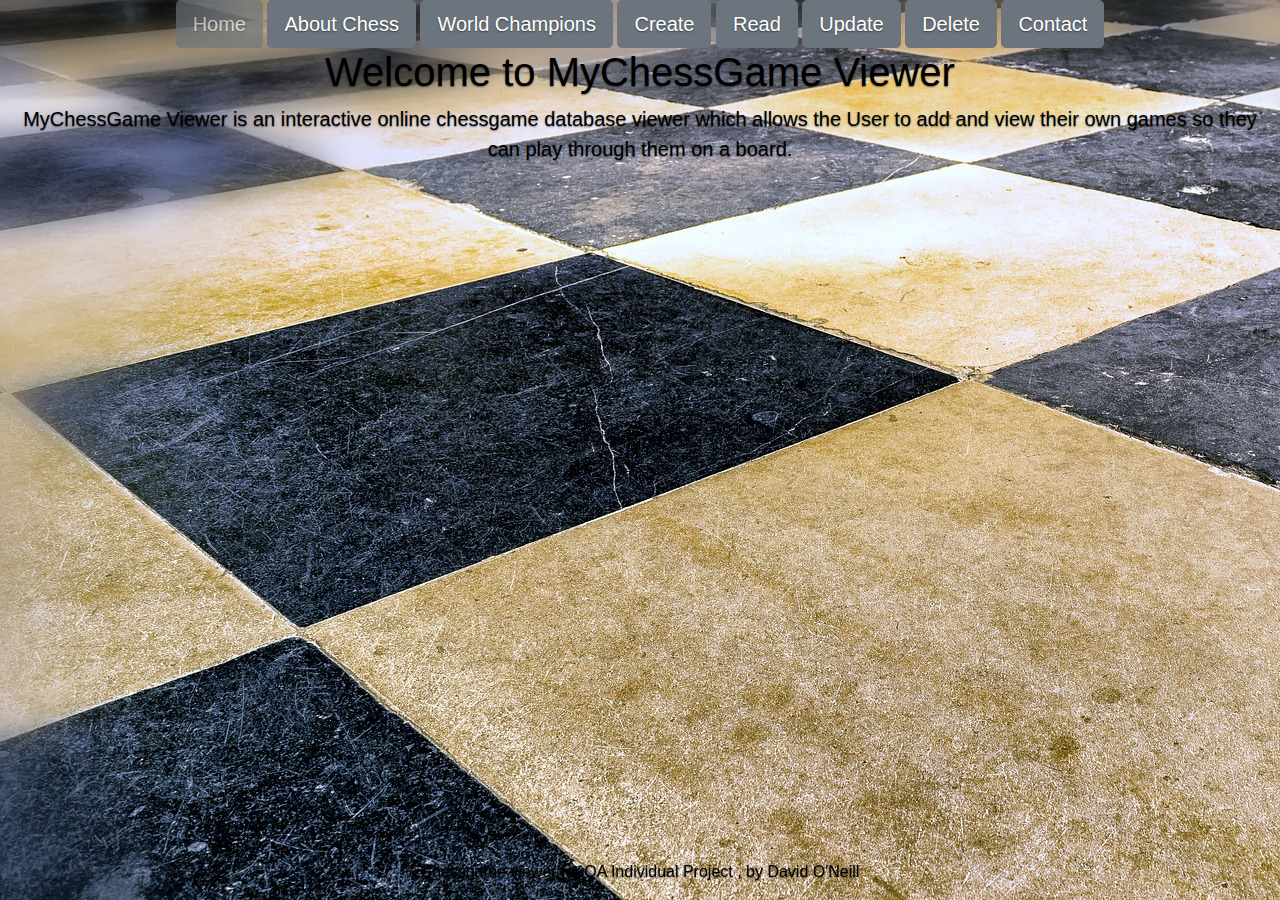
<file: src/main/webapp/index.html>
<!doctype html>
<html lang="en">

<head>
  <meta charset="utf-8">
  <meta name="viewport" content="width=device-width, initial-scale=1, shrink-to-fit=no">
  <meta name="description" content="">
  <meta name="author" content="David O'Neill and Bootstrap contributors">
  <meta name="generator" content="Jekyll v3.8.5">
  <title>Home</title>

  <link rel="canonical" href="https://getbootstrap.com/docs/4.3/examples/cover/">
  <link rel="stylesheet" href="https://stackpath.bootstrapcdn.com/bootstrap/4.3.1/css/bootstrap.min.css"
    integrity="sha384-ggOyR0iXCbMQv3Xipma34MD+dH/1fQ784/j6cY/iJTQUOhcWr7x9JvoRxT2MZw1T" crossorigin="anonymous">

  <style>
    .bd-placeholder-img {
      font-size: 1.125rem;
      text-anchor: middle;
      -webkit-user-select: none;
      -moz-user-select: none;
      -ms-user-select: none;
      user-select: none;
    }

    @media (min-width: 768px) {
      .bd-placeholder-img-lg {
        font-size: 3.5rem;
      }
    }
  </style>

  <link href="cover.css" rel="stylesheet">
</head>

<body>
  <div class="container-fluid" align="center">

    <a href="index.html" class="btn btn-secondary btn-lg disabled" role="button" aria-pressed="true">Home</a>
    <a href="about.html" class="btn btn-secondary btn-lg" role="button" aria-pressed="true">About Chess</a>
    <a href="champions.html" class="btn btn-secondary btn-lg" role="button" aria-pressed="true">World Champions</a>
    <a href="create.html" class="btn btn-secondary btn-lg" role="button" aria-pressed="true">Create</a>
    <a href="read.html" class="btn btn-secondary btn-lg" role="button" aria-pressed="true">Read</a>
    <a href="update.html" class="btn btn-secondary btn-lg" role="button" aria-pressed="true">Update</a>
    <a href="delete.html" class="btn btn-secondary btn-lg" role="button" aria-pressed="true">Delete</a>
    <a href="contact.html" class="btn btn-lg btn-secondary">Contact</a>

    <main role="main" class="inner cover">
      <h1 class="cover-heading">Welcome to MyChessGame Viewer</h1>
      <p class="lead">MyChessGame Viewer is an interactive online chessgame database viewer which allows the User to
        add and view their own games so they can play through them on a board.</p>
    </main>

    <div class="container-fluid" align="center">
      <!-- <img class="img-responsive" src="chess.jpg" alt="cool chess" height="600px" width="1000px"> -->
    </div>

    <footer>
        <div class="fixed-bottom">
      <p>Chessgame viewer for QA Individual Project , by David O'Neill</p>
      </div>
    </footer>

    <script src="https://code.jquery.com/jquery-3.3.1.slim.min.js"
      integrity="sha384-q8i/X+965DzO0rT7abK41JStQIAqVgRVzpbzo5smXKp4YfRvH+8abtTE1Pi6jizo"
      crossorigin="anonymous"></script>
    <script src="https://cdnjs.cloudflare.com/ajax/libs/popper.js/1.14.7/umd/popper.min.js"
      integrity="sha384-UO2eT0CpHqdSJQ6hJty5KVphtPhzWj9WO1clHTMGa3JDZwrnQq4sF86dIHNDz0W1"
      crossorigin="anonymous"></script>
    <script src="https://stackpath.bootstrapcdn.com/bootstrap/4.3.1/js/bootstrap.min.js"
      integrity="sha384-JjSmVgyd0p3pXB1rRibZUAYoIIy6OrQ6VrjIEaFf/nJGzIxFDsf4x0xIM+B07jRM"
      crossorigin="anonymous"></script>

</body>

</html>
</file>
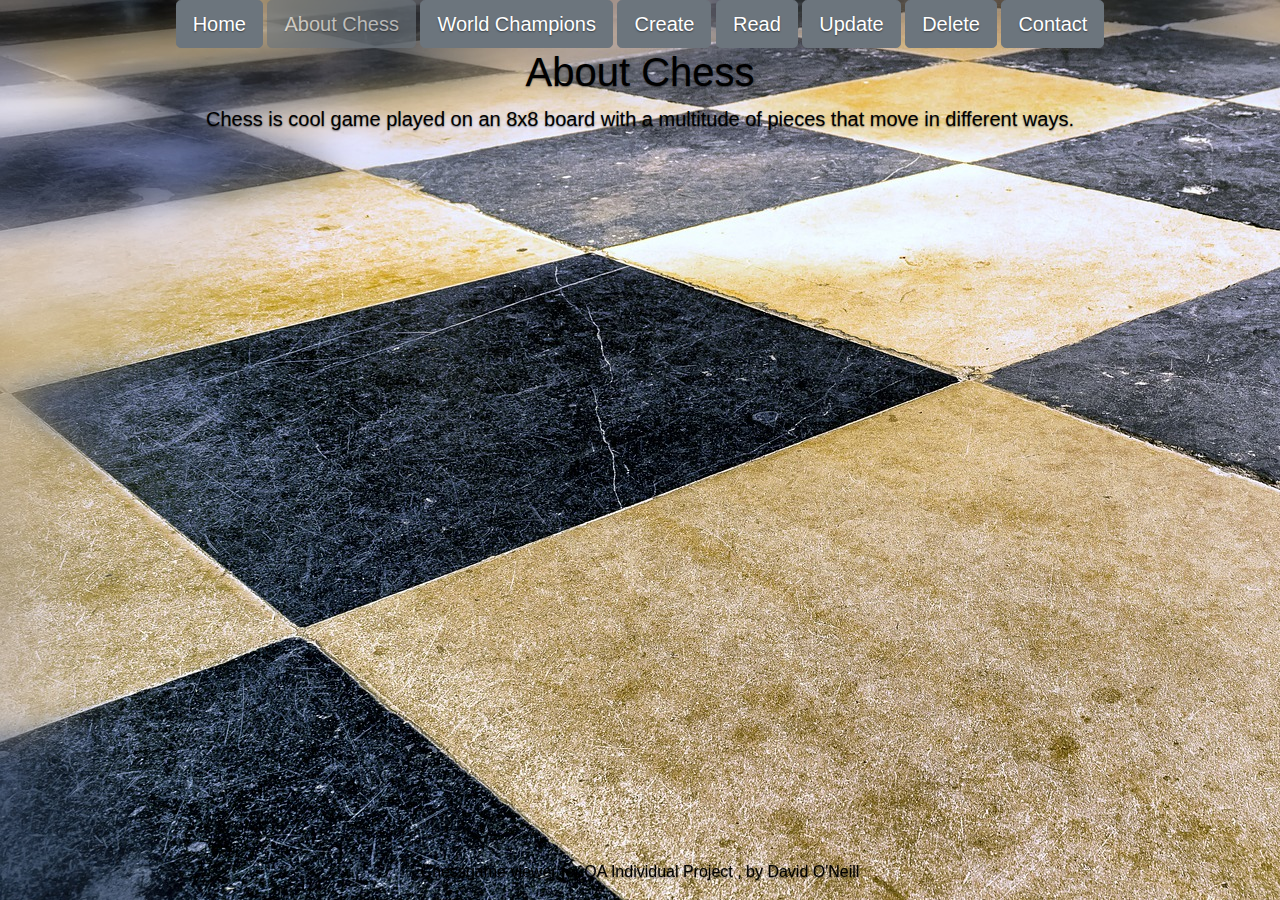
<file: src/main/webapp/about.html>
<!doctype html>
<html lang="en">

<head>
  <meta charset="utf-8">
  <meta name="viewport" content="width=device-width, initial-scale=1, shrink-to-fit=no">
  <meta name="description" content="">
  <meta name="author" content="David O'Neill and Bootstrap contributors">
  <meta name="generator" content="Jekyll v3.8.5">
  <title>About</title>

  <link rel="canonical" href="https://getbootstrap.com/docs/4.3/examples/cover/">
  <link rel="stylesheet" href="https://stackpath.bootstrapcdn.com/bootstrap/4.3.1/css/bootstrap.min.css"
    integrity="sha384-ggOyR0iXCbMQv3Xipma34MD+dH/1fQ784/j6cY/iJTQUOhcWr7x9JvoRxT2MZw1T" crossorigin="anonymous">

  <style>
    .bd-placeholder-img {
      font-size: 1.125rem;
      text-anchor: middle;
      -webkit-user-select: none;
      -moz-user-select: none;
      -ms-user-select: none;
      user-select: none;
    }

    @media (min-width: 768px) {
      .bd-placeholder-img-lg {
        font-size: 3.5rem;
      }
    }
  </style>
  <link href="cover.css" rel="stylesheet">
</head>

<body>
  <div class="container-fluid" align="center">

    <a href="index.html" class="btn btn-secondary btn-lg" role="button" aria-pressed="true">Home</a>
    <a href="about.html" class="btn btn-secondary btn-lg disabled" role="button" aria-pressed="true">About Chess</a>
    <a href="champions.html" class="btn btn-secondary btn-lg" role="button" aria-pressed="true">World Champions</a>
    <a href="create.html" class="btn btn-secondary btn-lg" role="button" aria-pressed="true">Create</a>
    <a href="read.html" class="btn btn-secondary btn-lg" role="button" aria-pressed="true">Read</a>
    <a href="update.html" class="btn btn-secondary btn-lg" role="button" aria-pressed="true">Update</a>
    <a href="delete.html" class="btn btn-secondary btn-lg" role="button" aria-pressed="true">Delete</a>
    <a href="contact.html" class="btn btn-lg btn-secondary">Contact</a>

    <main role="main" class="inner cover">
      <h1>About Chess </h1>
      <p class="lead">
        Chess is cool game played on an 8x8 board with a multitude of pieces that move in different ways.
      </p>
    </main>

    <footer class="mastfoot mt-auto">
      <div class="inner">
          <div class="fixed-bottom">
        <p>Chessgame viewer for QA Individual Project , by David O'Neill</p>
      </div>
    </div>
    </footer>
  </div>
  </div>

  <script src="https://code.jquery.com/jquery-3.3.1.slim.min.js"
    integrity="sha384-q8i/X+965DzO0rT7abK41JStQIAqVgRVzpbzo5smXKp4YfRvH+8abtTE1Pi6jizo"
    crossorigin="anonymous"></script>
  <script src="https://cdnjs.cloudflare.com/ajax/libs/popper.js/1.14.7/umd/popper.min.js"
    integrity="sha384-UO2eT0CpHqdSJQ6hJty5KVphtPhzWj9WO1clHTMGa3JDZwrnQq4sF86dIHNDz0W1"
    crossorigin="anonymous"></script>
  <script src="https://stackpath.bootstrapcdn.com/bootstrap/4.3.1/js/bootstrap.min.js"
    integrity="sha384-JjSmVgyd0p3pXB1rRibZUAYoIIy6OrQ6VrjIEaFf/nJGzIxFDsf4x0xIM+B07jRM"
    crossorigin="anonymous"></script>

</body>

</html>
</file>
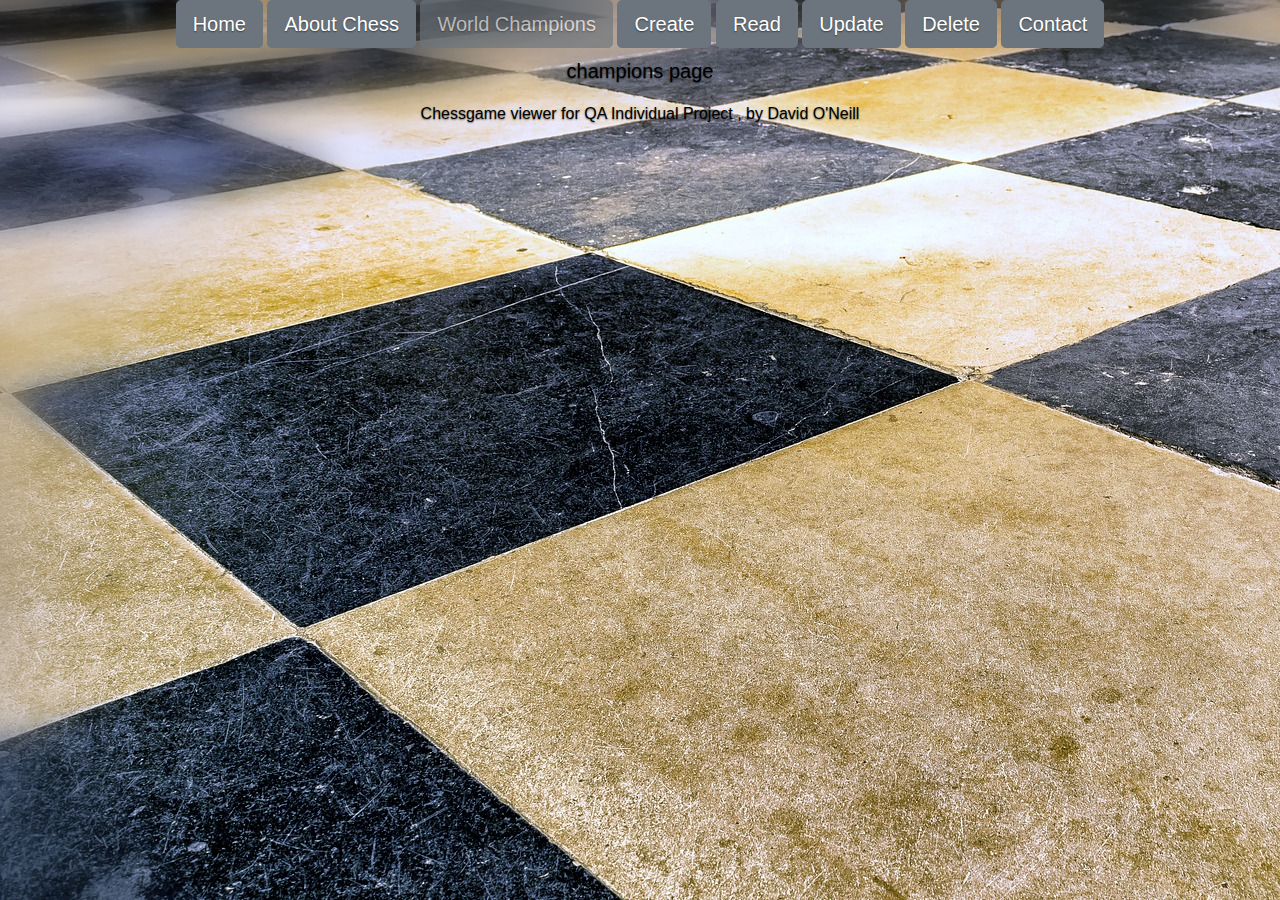
<file: src/main/webapp/champions.html>
<!doctype html>
<html lang="en">

<head>
  <meta charset="utf-8">
  <meta name="viewport" content="width=device-width, initial-scale=1, shrink-to-fit=no">
  <meta name="description" content="">
  <meta name="author" content="David O'Neill and Bootstrap contributors">
  <meta name="generator" content="Jekyll v3.8.5">
  <title>Champions</title>

  <link rel="canonical" href="https://getbootstrap.com/docs/4.3/examples/cover/">
  <link rel="stylesheet" href="https://stackpath.bootstrapcdn.com/bootstrap/4.3.1/css/bootstrap.min.css"
    integrity="sha384-ggOyR0iXCbMQv3Xipma34MD+dH/1fQ784/j6cY/iJTQUOhcWr7x9JvoRxT2MZw1T" crossorigin="anonymous">

  <style>
    .bd-placeholder-img {
      font-size: 1.125rem;
      text-anchor: middle;
      -webkit-user-select: none;
      -moz-user-select: none;
      -ms-user-select: none;
      user-select: none;
    }

    @media (min-width: 768px) {
      .bd-placeholder-img-lg {
        font-size: 3.5rem;
      }
    }
  </style>
  <link href="cover.css" rel="stylesheet">
</head>

<body>
  <div class="container-fluid" align="center">

    <a href="index.html" class="btn btn-secondary btn-lg" role="button" aria-pressed="true">Home</a>
    <a href="about.html" class="btn btn-secondary btn-lg" role="button" aria-pressed="true">About Chess</a>
    <a href="champions.html" class="btn btn-secondary btn-lg disabled" role="button" aria-pressed="true">World
      Champions</a>
    <a href="create.html" class="btn btn-secondary btn-lg" role="button" aria-pressed="true">Create</a>
    <a href="read.html" class="btn btn-secondary btn-lg" role="button" aria-pressed="true">Read</a>
    <a href="update.html" class="btn btn-secondary btn-lg" role="button" aria-pressed="true">Update</a>
    <a href="delete.html" class="btn btn-secondary btn-lg" role="button" aria-pressed="true">Delete</a>
    <a href="contact.html" class="btn btn-lg btn-secondary">Contact</a>

    <main role="main" class="inner cover">
      <h1> </h1>
      <p class="lead">
        champions page
      </p>
    </main>

    <footer class="mastfoot mt-auto">
      <div class="inner">
        <p>Chessgame viewer for QA Individual Project , by David O'Neill</p>
      </div>
    </footer>
  </div>
  </div>

  <script src="https://code.jquery.com/jquery-3.3.1.slim.min.js"
    integrity="sha384-q8i/X+965DzO0rT7abK41JStQIAqVgRVzpbzo5smXKp4YfRvH+8abtTE1Pi6jizo"
    crossorigin="anonymous"></script>
  <script src="https://cdnjs.cloudflare.com/ajax/libs/popper.js/1.14.7/umd/popper.min.js"
    integrity="sha384-UO2eT0CpHqdSJQ6hJty5KVphtPhzWj9WO1clHTMGa3JDZwrnQq4sF86dIHNDz0W1"
    crossorigin="anonymous"></script>
  <script src="https://stackpath.bootstrapcdn.com/bootstrap/4.3.1/js/bootstrap.min.js"
    integrity="sha384-JjSmVgyd0p3pXB1rRibZUAYoIIy6OrQ6VrjIEaFf/nJGzIxFDsf4x0xIM+B07jRM"
    crossorigin="anonymous"></script>

</body>

</html>
</file>
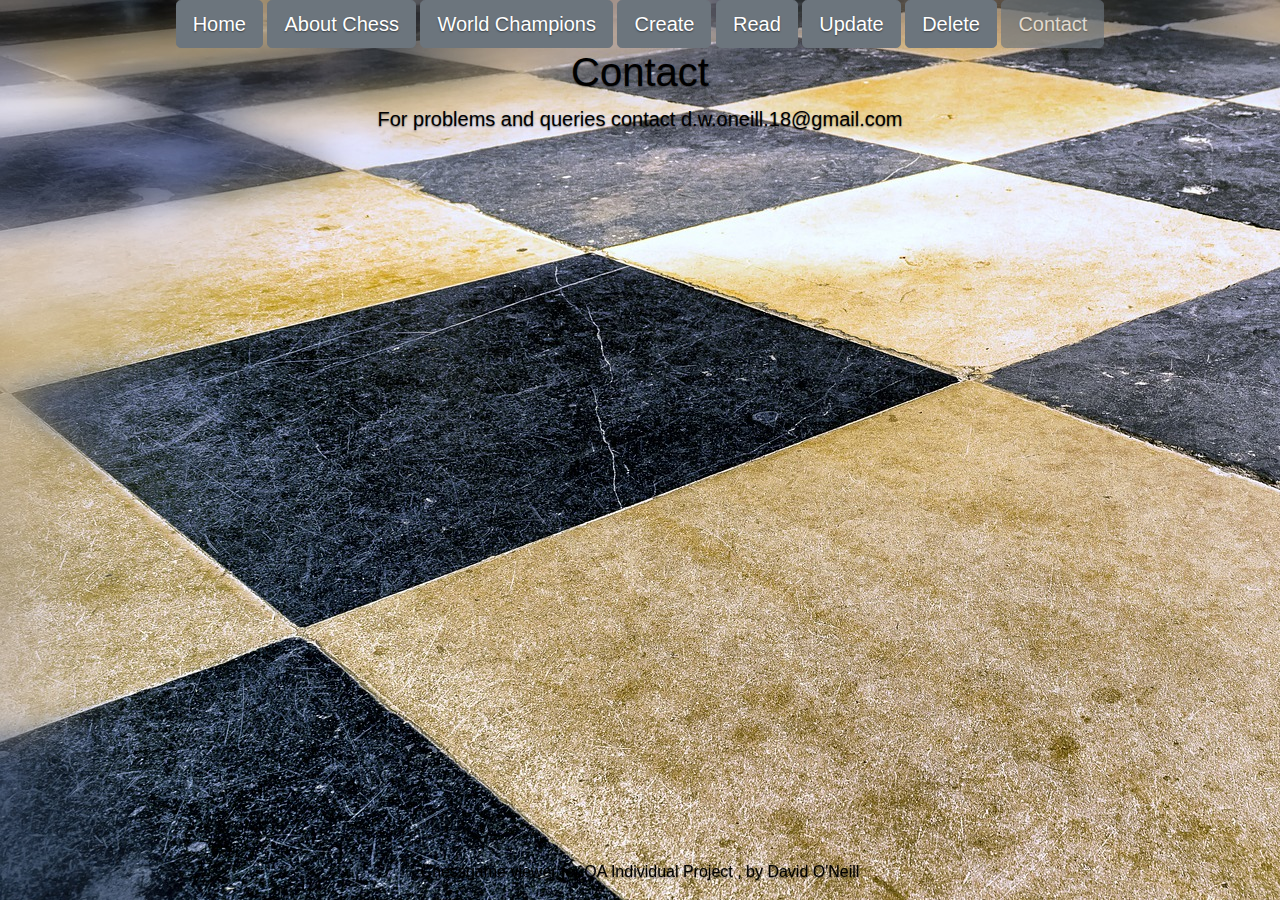
<file: src/main/webapp/contact.html>
<!doctype html>
<html lang="en">

<head>
  <meta charset="utf-8">
  <meta name="viewport" content="width=device-width, initial-scale=1, shrink-to-fit=no">
  <meta name="description" content="">
  <meta name="author" content="David O'Neill and Bootstrap contributors">
  <meta name="generator" content="Jekyll v3.8.5">
  <title>Contact</title>

  <link rel="canonical" href="https://getbootstrap.com/docs/4.3/examples/cover/">
  <link rel="stylesheet" href="https://stackpath.bootstrapcdn.com/bootstrap/4.3.1/css/bootstrap.min.css"
    integrity="sha384-ggOyR0iXCbMQv3Xipma34MD+dH/1fQ784/j6cY/iJTQUOhcWr7x9JvoRxT2MZw1T" crossorigin="anonymous">

  <style>
    .bd-placeholder-img {
      font-size: 1.125rem;
      text-anchor: middle;
      -webkit-user-select: none;
      -moz-user-select: none;
      -ms-user-select: none;
      user-select: none;
    }

    @media (min-width: 768px) {
      .bd-placeholder-img-lg {
        font-size: 3.5rem;
      }
    }
  </style>

  <link href="cover.css" rel="stylesheet">
</head>

<body>
  <div class="container-fluid" align="center">

    <a href="index.html" class="btn btn-secondary btn-lg" role="button" aria-pressed="true">Home</a>
    <a href="about.html" class="btn btn-secondary btn-lg" role="button" aria-pressed="true">About Chess</a>
    <a href="champions.html" class="btn btn-secondary btn-lg" role="button" aria-pressed="true">World Champions</a>
    <a href="create.html" class="btn btn-secondary btn-lg" role="button" aria-pressed="true">Create</a>
    <a href="read.html" class="btn btn-secondary btn-lg" role="button" aria-pressed="true">Read</a>
    <a href="update.html" class="btn btn-secondary btn-lg" role="button" aria-pressed="true">Update</a>
    <a href="delete.html" class="btn btn-secondary btn-lg" role="button" aria-pressed="true">Delete</a>
    <a href="contact.html" class="btn btn-lg btn-secondary disabled">Contact</a>

    <main role="main" class="inner cover">
      <h1>Contact </h1>
      <p class="lead">
        For problems and queries contact d.w.oneill.18@gmail.com
      </p>
    </main>

    <footer class="mastfoot mt-auto">
      <div class="inner">
        <div class="fixed-bottom">
        <p>Chessgame viewer for QA Individual Project , by David O'Neill</p>
      </div>
      </div>
      </footer>
    </footer>
  </div>
 

  <script src="https://code.jquery.com/jquery-3.3.1.slim.min.js"
    integrity="sha384-q8i/X+965DzO0rT7abK41JStQIAqVgRVzpbzo5smXKp4YfRvH+8abtTE1Pi6jizo"
    crossorigin="anonymous"></script>
  <script src="https://cdnjs.cloudflare.com/ajax/libs/popper.js/1.14.7/umd/popper.min.js"
    integrity="sha384-UO2eT0CpHqdSJQ6hJty5KVphtPhzWj9WO1clHTMGa3JDZwrnQq4sF86dIHNDz0W1"
    crossorigin="anonymous"></script>
  <script src="https://stackpath.bootstrapcdn.com/bootstrap/4.3.1/js/bootstrap.min.js"
    integrity="sha384-JjSmVgyd0p3pXB1rRibZUAYoIIy6OrQ6VrjIEaFf/nJGzIxFDsf4x0xIM+B07jRM"
    crossorigin="anonymous"></script>

</body>

</html>
</file>
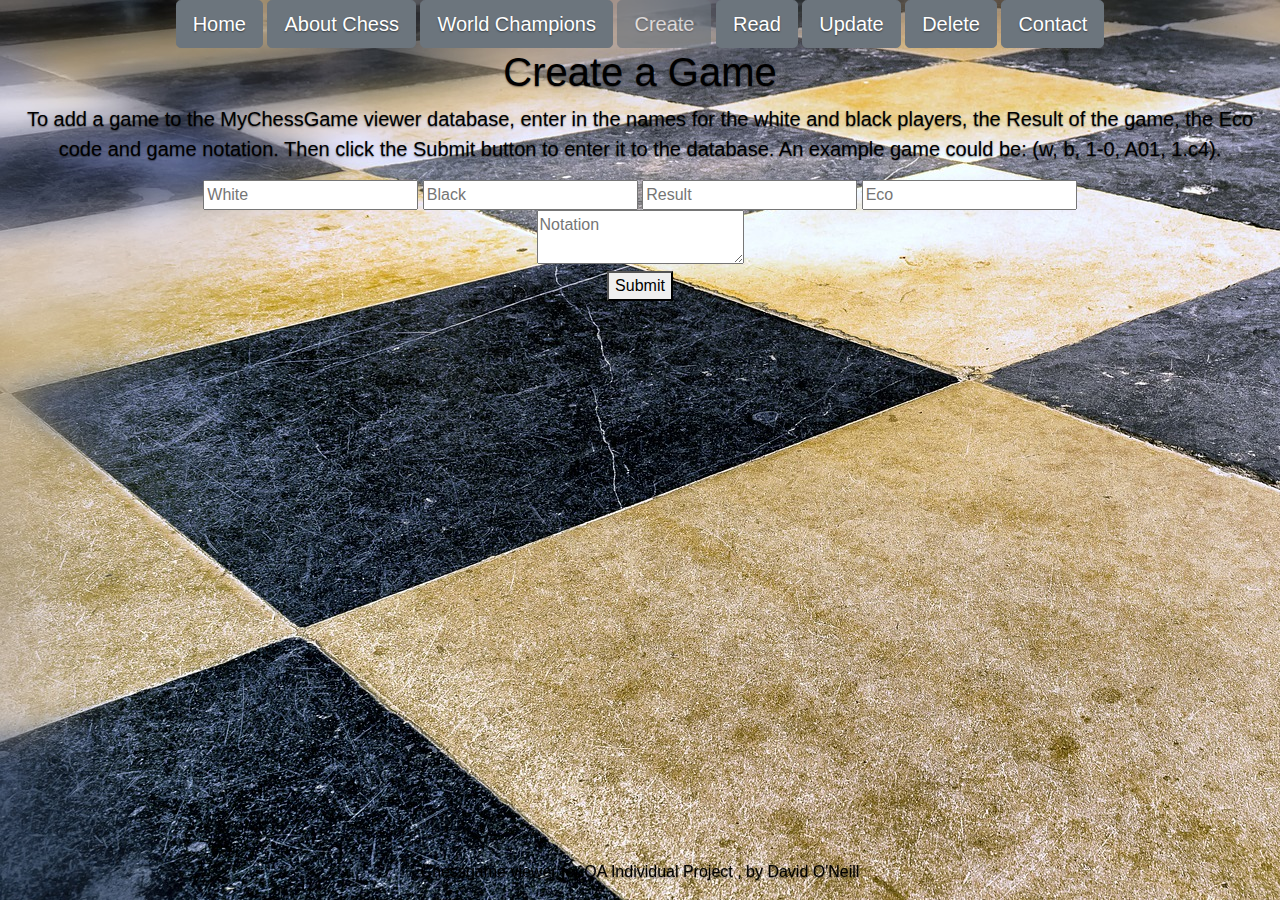
<file: src/main/webapp/create.html>
<!doctype html>
<html lang="en">

<head>
  <meta charset="utf-8">
  <meta name="viewport" content="width=device-width, initial-scale=1, shrink-to-fit=no">
  <meta name="description" content="">
  <meta name="author" content="David O'Neill and Bootstrap contributors">
  <meta name="generator" content="Jekyll v3.8.5">
  <title>Database Create</title>

  <link rel="canonical" href="https://getbootstrap.com/docs/4.3/examples/cover/">
  <link rel="stylesheet" href="https://stackpath.bootstrapcdn.com/bootstrap/4.3.1/css/bootstrap.min.css"
    integrity="sha384-ggOyR0iXCbMQv3Xipma34MD+dH/1fQ784/j6cY/iJTQUOhcWr7x9JvoRxT2MZw1T" crossorigin="anonymous">
  <link href="cover.css" rel="stylesheet">
</head>



<body>
  <div class="container-fluid" align="center">

    <a href="index.html" class="btn btn-secondary btn-lg" role="button" aria-pressed="true">Home</a>
    <a href="about.html" class="btn btn-secondary btn-lg" role="button" aria-pressed="true">About Chess</a>
    <a href="champions.html" class="btn btn-secondary btn-lg" role="button" aria-pressed="true">World Champions</a>
    <a href="create.html" class="btn btn-secondary btn-lg disabled" role="button" aria-pressed="true">Create</a>
    <a href="read.html" class="btn btn-secondary btn-lg" role="button" aria-pressed="true">Read</a>
    <a href="update.html" class="btn btn-secondary btn-lg" role="button" aria-pressed="true">Update</a>
    <a href="delete.html" class="btn btn-secondary btn-lg" role="button" aria-pressed="true">Delete</a>
    <a href="contact.html" class="btn btn-lg btn-secondary">Contact</a>




    <main role="main" class="inner cover">
      <h1>Create a Game </h1>
      <p class="lead">

        To add a game to the MyChessGame viewer database, enter in the names for the white and black players, the Result
        of the game, the Eco code and game notation. Then click the Submit button to enter it to the database.
        An example game could be: (w, b, 1-0, A01, 1.c4).

      </p>

    </main>


    <div id="inputs">
      <input type="text" placeholder="White" id="White"></input>
      <input type="text" placeholder="Black" id="Black"></input>
      <input type="text" placeholder="Result" id="Result"></input>
      <input type="text" placeholder="Eco" id="Eco"></input>
      <br>
      <textarea placeholder="Notation" id="Notation"></textarea>
      <br>
      <button onclick="submitCreate()">Submit</button>
      <br>
      <br>
      <br>

      <div id="message" />

    </div>


    <footer class="mastfoot mt-auto">
      <div class="inner">
        <div class="fixed-bottom">
          <p>Chessgame viewer for QA Individual Project , by David O'Neill</p>
        </div>
      </div>
    </footer>
  </div>

  <script src="createScript.js"></script>

  <script src="https://code.jquery.com/jquery-3.3.1.slim.min.js"
    integrity="sha384-q8i/X+965DzO0rT7abK41JStQIAqVgRVzpbzo5smXKp4YfRvH+8abtTE1Pi6jizo"
    crossorigin="anonymous"></script>
  <script src="https://cdnjs.cloudflare.com/ajax/libs/popper.js/1.14.7/umd/popper.min.js"
    integrity="sha384-UO2eT0CpHqdSJQ6hJty5KVphtPhzWj9WO1clHTMGa3JDZwrnQq4sF86dIHNDz0W1"
    crossorigin="anonymous"></script>
  <script src="https://stackpath.bootstrapcdn.com/bootstrap/4.3.1/js/bootstrap.min.js"
    integrity="sha384-JjSmVgyd0p3pXB1rRibZUAYoIIy6OrQ6VrjIEaFf/nJGzIxFDsf4x0xIM+B07jRM"
    crossorigin="anonymous"></script>


</body>

</html>
</file>
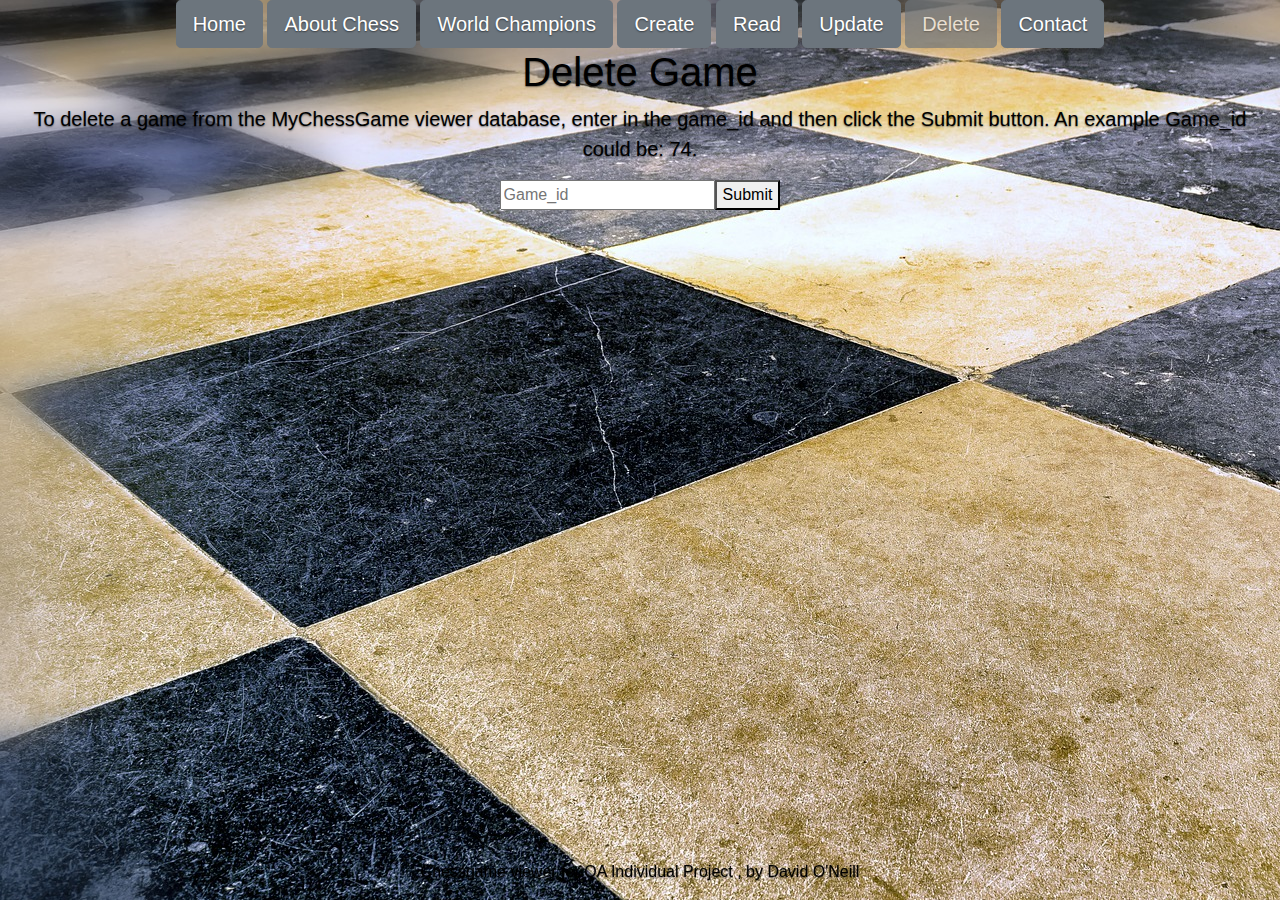
<file: src/main/webapp/delete.html>
<!doctype html>
<html lang="en">

<head>
  <meta charset="utf-8">
  <meta name="viewport" content="width=device-width, initial-scale=1, shrink-to-fit=no">
  <meta name="description" content="">
  <meta name="author" content="David O'Neill and Bootstrap contributors">
  <meta name="generator" content="Jekyll v3.8.5">
  <title>Database Delete</title>

  <link rel="canonical" href="https://getbootstrap.com/docs/4.3/examples/cover/">
  <link rel="stylesheet" href="https://stackpath.bootstrapcdn.com/bootstrap/4.3.1/css/bootstrap.min.css"
    integrity="sha384-ggOyR0iXCbMQv3Xipma34MD+dH/1fQ784/j6cY/iJTQUOhcWr7x9JvoRxT2MZw1T" crossorigin="anonymous">

  <style>
    .bd-placeholder-img {
      font-size: 1.125rem;
      text-anchor: middle;
      -webkit-user-select: none;
      -moz-user-select: none;
      -ms-user-select: none;
      user-select: none;
    }

    @media (min-width: 768px) {
      .bd-placeholder-img-lg {
        font-size: 3.5rem;
      }
    }
  </style>
  <link href="cover.css" rel="stylesheet">
</head>

<body>
  <div class="container-fluid" align="center">

    <a href="index.html" class="btn btn-secondary btn-lg" role="button" aria-pressed="true">Home</a>
    <a href="about.html" class="btn btn-secondary btn-lg" role="button" aria-pressed="true">About Chess</a>
    <a href="champions.html" class="btn btn-secondary btn-lg" role="button" aria-pressed="true">World Champions</a>
    <a href="create.html" class="btn btn-secondary btn-lg" role="button" aria-pressed="true">Create</a>
    <a href="read.html" class="btn btn-secondary btn-lg" role="button" aria-pressed="true">Read</a>
    <a href="update.html" class="btn btn-secondary btn-lg" role="button" aria-pressed="true">Update</a>
    <a href="delete.html" class="btn btn-secondary btn-lg disabled" role="button" aria-pressed="true">Delete</a>
    <a href="contact.html" class="btn btn-lg btn-secondary">Contact</a>

    <main role="main" class="inner cover">
      <h1>Delete Game </h1>
      <p class="lead">
          To delete a game from the MyChessGame viewer database, enter in the game_id and then click the Submit button.
          An example Game_id could be: 74.
      </p>

    </main>

    <div id="inputs">
      <input type="text" placeholder="Game_id" id="Game_id"></input><button onclick="deleteGame()">Submit</button>
      <br>
      <br>
      <br>
      <div id="deleteMessage" />
    </div>

    <footer class="mastfoot mt-auto">
      <div class="inner">
          <div class="fixed-bottom">
        <p>Chessgame viewer for QA Individual Project , by David O'Neill</p>
      </div>
      </div>
      </footer>
    </footer>
  </div>
  </div>

  <script src="deleteScript.js"></script>
  <script src="serverRequest.js"></script>

  <script src="https://code.jquery.com/jquery-3.3.1.slim.min.js"
    integrity="sha384-q8i/X+965DzO0rT7abK41JStQIAqVgRVzpbzo5smXKp4YfRvH+8abtTE1Pi6jizo"
    crossorigin="anonymous"></script>
  <script src="https://cdnjs.cloudflare.com/ajax/libs/popper.js/1.14.7/umd/popper.min.js"
    integrity="sha384-UO2eT0CpHqdSJQ6hJty5KVphtPhzWj9WO1clHTMGa3JDZwrnQq4sF86dIHNDz0W1"
    crossorigin="anonymous"></script>
  <script src="https://stackpath.bootstrapcdn.com/bootstrap/4.3.1/js/bootstrap.min.js"
    integrity="sha384-JjSmVgyd0p3pXB1rRibZUAYoIIy6OrQ6VrjIEaFf/nJGzIxFDsf4x0xIM+B07jRM"
    crossorigin="anonymous"></script>

</body>

</html>
</file>
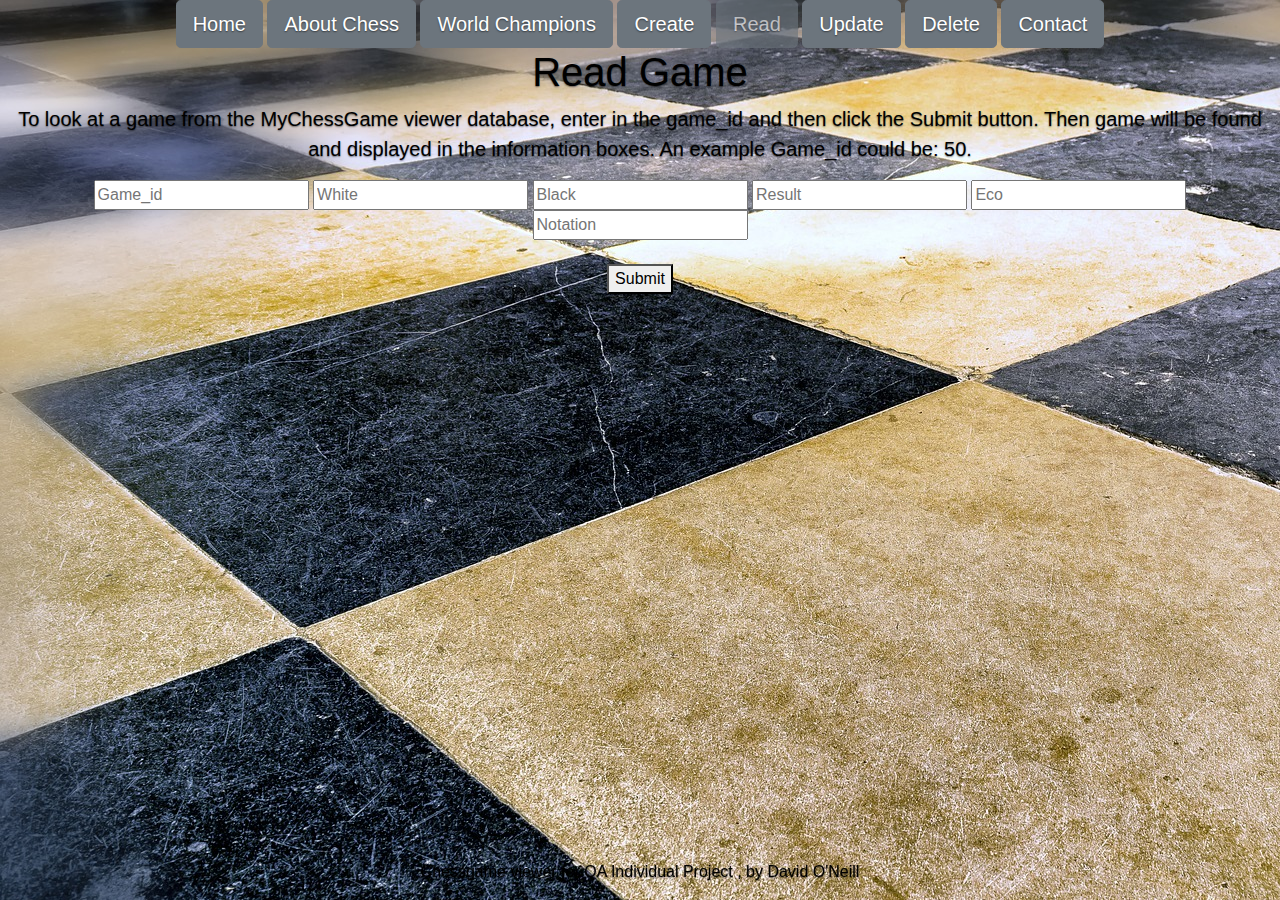
<file: src/main/webapp/read.html>
<!doctype html>
<html lang="en">

<head>
  <meta charset="utf-8">
  <meta name="viewport" content="width=device-width, initial-scale=1, shrink-to-fit=no">
  <meta name="description" content="">
  <meta name="author" content="David O'Neill and Bootstrap contributors">
  <meta name="generator" content="Jekyll v3.8.5">
  <title>Database Find</title>

  <link rel="canonical" href="https://getbootstrap.com/docs/4.3/examples/cover/">
  <link rel="stylesheet" href="https://stackpath.bootstrapcdn.com/bootstrap/4.3.1/css/bootstrap.min.css"
    integrity="sha384-ggOyR0iXCbMQv3Xipma34MD+dH/1fQ784/j6cY/iJTQUOhcWr7x9JvoRxT2MZw1T" crossorigin="anonymous">

  <style>
    .bd-placeholder-img {
      font-size: 1.125rem;
      text-anchor: middle;
      -webkit-user-select: none;
      -moz-user-select: none;
      -ms-user-select: none;
      user-select: none;
    }

    @media (min-width: 768px) {
      .bd-placeholder-img-lg {
        font-size: 3.5rem;
      }
    }
  </style>

  <link href="cover.css" rel="stylesheet">
</head>

<body>
  <div class="container-fluid" align="center">

    <a href="index.html" class="btn btn-secondary btn-lg" role="button" aria-pressed="true">Home</a>
    <a href="about.html" class="btn btn-secondary btn-lg" role="button" aria-pressed="true">About Chess</a>
    <a href="champions.html" class="btn btn-secondary btn-lg" role="button" aria-pressed="true">World Champions</a>
    <a href="create.html" class="btn btn-secondary btn-lg" role="button" aria-pressed="true">Create</a>
    <a href="read.html" class="btn btn-secondary btn-lg disabled" role="button" aria-pressed="true">Read</a>
    <a href="update.html" class="btn btn-secondary btn-lg" role="button" aria-pressed="true">Update</a>
    <a href="delete.html" class="btn btn-secondary btn-lg" role="button" aria-pressed="true">Delete</a>
    <a href="contact.html" class="btn btn-lg btn-secondary">Contact</a>

    <main role="main" class="inner cover">
      <h1>Read Game</h1>
      <p class="lead">
          To look at a game from the MyChessGame viewer database, enter in the game_id and then click the Submit button. Then game will be found
          and displayed in the information boxes.  
          An example Game_id could be: 50.
      </p>

    </main>

    <div id="inputs">
            <input type="text" placeholder="Game_id" id="Game_id"></input>
            <input type="text" placeholder="White" id="White"></input>
            <input type="text" placeholder="Black" id="Black"></input>
            <input type="text" placeholder="Result" id="Result"></input>
            <input type="text" placeholder="Eco" id="Eco"></input>
            <input type="text" placeholder="Notation" id="Notation"></input>
            <br>
            <br>              
    <button onclick="getGame()">Submit</button>
    <br>
    <div id="readMessage"/>
  </div>

    <footer class="mastfoot mt-auto">
      <div class="inner">
          <div class="fixed-bottom">
        <p>Chessgame viewer for QA Individual Project , by David O'Neill</p>
      </div>
    </div>
    </footer>
  </div>
  </div>

  <script src="serverRequest.js"></script>
  <script src="readScript.js"></script>

  <script src="https://code.jquery.com/jquery-3.3.1.slim.min.js"
    integrity="sha384-q8i/X+965DzO0rT7abK41JStQIAqVgRVzpbzo5smXKp4YfRvH+8abtTE1Pi6jizo"
    crossorigin="anonymous"></script>
  <script src="https://cdnjs.cloudflare.com/ajax/libs/popper.js/1.14.7/umd/popper.min.js"
    integrity="sha384-UO2eT0CpHqdSJQ6hJty5KVphtPhzWj9WO1clHTMGa3JDZwrnQq4sF86dIHNDz0W1"
    crossorigin="anonymous"></script>
  <script src="https://stackpath.bootstrapcdn.com/bootstrap/4.3.1/js/bootstrap.min.js"
    integrity="sha384-JjSmVgyd0p3pXB1rRibZUAYoIIy6OrQ6VrjIEaFf/nJGzIxFDsf4x0xIM+B07jRM"
    crossorigin="anonymous"></script>

</body>

</html>
</file>
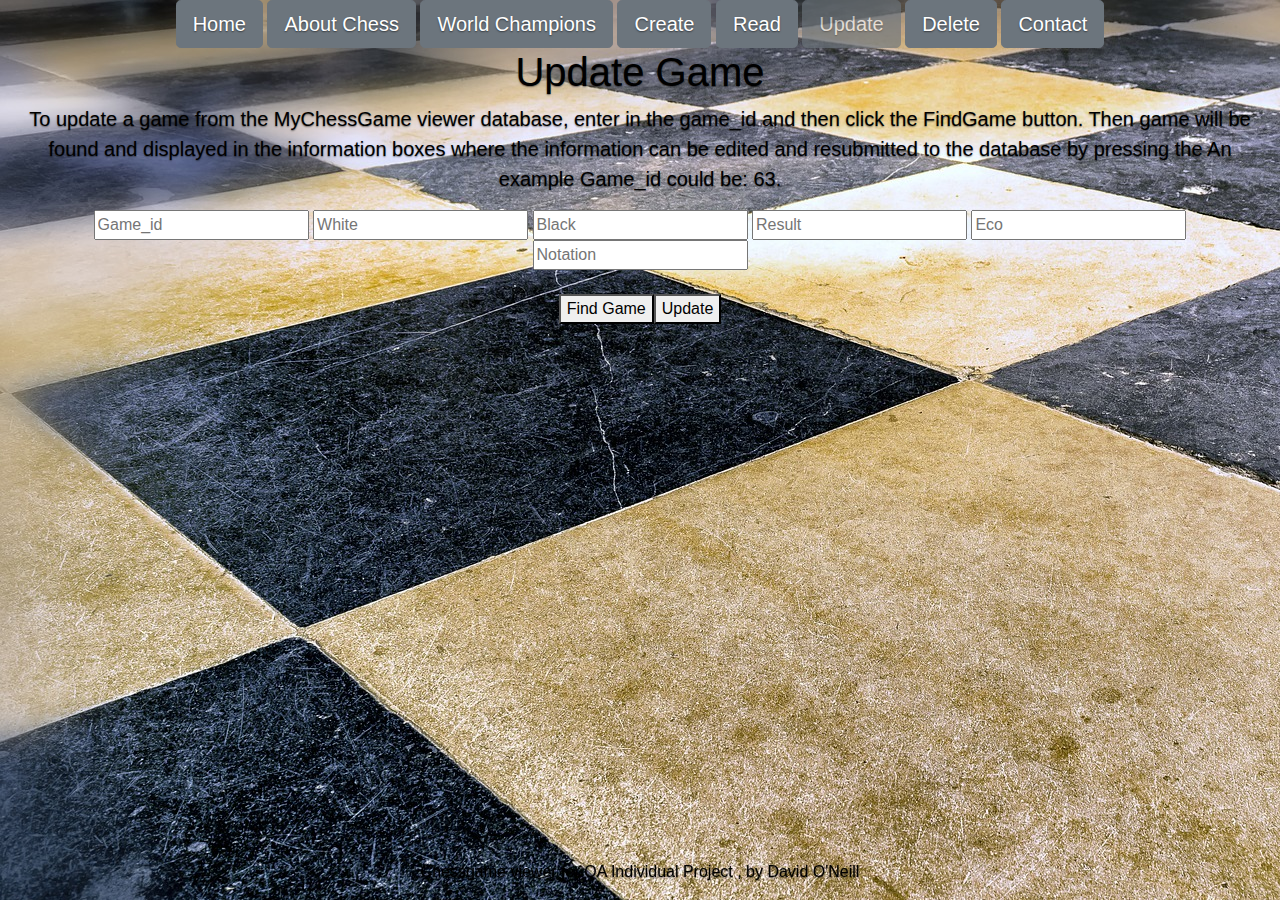
<file: src/main/webapp/update.html>
<!doctype html>
<html lang="en">

<head>
  <meta charset="utf-8">
  <meta name="viewport" content="width=device-width, initial-scale=1, shrink-to-fit=no">
  <meta name="description" content="">
  <meta name="author" content="David O'Neill and Bootstrap contributors">
  <meta name="generator" content="Jekyll v3.8.5">
  <title>Database Update</title>

  <link rel="canonical" href="https://getbootstrap.com/docs/4.3/examples/cover/">
  <link rel="stylesheet" href="https://stackpath.bootstrapcdn.com/bootstrap/4.3.1/css/bootstrap.min.css"
    integrity="sha384-ggOyR0iXCbMQv3Xipma34MD+dH/1fQ784/j6cY/iJTQUOhcWr7x9JvoRxT2MZw1T" crossorigin="anonymous">

  <style>
    .bd-placeholder-img {
      font-size: 1.125rem;
      text-anchor: middle;
      -webkit-user-select: none;
      -moz-user-select: none;
      -ms-user-select: none;
      user-select: none;
    }

    @media (min-width: 768px) {
      .bd-placeholder-img-lg {
        font-size: 3.5rem;
      }
    }
  </style>
  <link href="cover.css" rel="stylesheet">
</head>

<body>
  <div class="container-fluid" align="center">

    <a href="index.html" class="btn btn-secondary btn-lg" role="button" aria-pressed="true">Home</a>
    <a href="about.html" class="btn btn-secondary btn-lg" role="button" aria-pressed="true">About Chess</a>
    <a href="champions.html" class="btn btn-secondary btn-lg" role="button" aria-pressed="true">World Champions</a>
    <a href="create.html" class="btn btn-secondary btn-lg" role="button" aria-pressed="true">Create</a>
    <a href="read.html" class="btn btn-secondary btn-lg" role="button" aria-pressed="true">Read</a>
    <a href="update.html" class="btn btn-secondary btn-lg disabled" role="button" aria-pressed="true">Update</a>
    <a href="delete.html" class="btn btn-secondary btn-lg" role="button" aria-pressed="true">Delete</a>
    <a href="contact.html" class="btn btn-lg btn-secondary">Contact</a>

    <main role="main" class="inner cover">
      <h1>Update Game </h1>
      <p class="lead">
        To update a game from the MyChessGame viewer database, enter in the game_id and then click the FindGame button.
        Then game will be found
        and displayed in the information boxes where the information can be edited and resubmitted to the database by
        pressing the
        An example Game_id could be: 63.
      </p>

    </main>

    <div id="inputs">
      <input type="text" placeholder="Game_id" id="Game_id" oninput="setGameId(this)"></input>
      <input type="text" placeholder="White" id="White" oninput="setWhite(this)"></input>
      <input type="text" placeholder="Black" id="Black" oninput="setBlack(this)"></input>
      <input type="text" placeholder="Result" id="Result" oninput="setResult(this)"></input>
      <input type="text" placeholder="Eco" id="Eco" oninput="setEco(this)"></input>
      <input type="text" placeholder="Notation" id="Notation" oninput="setNotation(this)"></input>
      <br>
      <br>
      <button onclick="findGame()">Find Game</button><button onclick="updateGame()">Update</button>
      <br>
      <br>
      <div id="updateMessage" />
    </div>

    <footer class="mastfoot mt-auto">
      <div class="inner">
        <div class="fixed-bottom">
          <p>Chessgame viewer for QA Individual Project , by David O'Neill</p>
        </div>
      </div>
    </footer>
    </footer>
  </div>
  </div>

  <script src="updateScript.js"></script>
  <script src="serverRequest.js"></script>

  <script src="https://code.jquery.com/jquery-3.3.1.slim.min.js"
    integrity="sha384-q8i/X+965DzO0rT7abK41JStQIAqVgRVzpbzo5smXKp4YfRvH+8abtTE1Pi6jizo"
    crossorigin="anonymous"></script>
  <script src="https://cdnjs.cloudflare.com/ajax/libs/popper.js/1.14.7/umd/popper.min.js"
    integrity="sha384-UO2eT0CpHqdSJQ6hJty5KVphtPhzWj9WO1clHTMGa3JDZwrnQq4sF86dIHNDz0W1"
    crossorigin="anonymous"></script>
  <script src="https://stackpath.bootstrapcdn.com/bootstrap/4.3.1/js/bootstrap.min.js"
    integrity="sha384-JjSmVgyd0p3pXB1rRibZUAYoIIy6OrQ6VrjIEaFf/nJGzIxFDsf4x0xIM+B07jRM"
    crossorigin="anonymous"></script>

</body>

</html>
</file>
<file: src/main/webapp/cover.css>
html {
    height: 100%;
}

body {
    text-align: center;
    /* display: flex; */
    /* color: #fff; */
    color: rgb(0, 0, 0);
    text-shadow: 0 0.05rem 0.1rem rgba(0, 0, 0, .5);
    background-image: url("chess_floor.jpg");
height: 100%;    
}
html, body {
    text-align: center;
    background-color: #333;
}
.bd-placeholder-img {
  font-size: 1.125rem;
  text-anchor: middle;
  -webkit-user-select: none;
  -moz-user-select: none;
  -ms-user-select: none;
  user-select: none;
}

@media (min-width: 768px) {
  .bd-placeholder-img-lg {
    font-size: 3.5rem;
  }
}
body {
    text-align: center;
    margin: 0;
    font-family: -apple-system,BlinkMacSystemFont,"Segoe UI",Roboto,"Helvetica Neue",Arial,"Noto Sans",sans-serif,"Apple Color Emoji","Segoe UI Emoji","Segoe UI Symbol","Noto Color Emoji";
    font-size: 1rem;
    font-weight: 400;
    /* line-height: 3.5; */

}
*, ::after, ::before {
    box-sizing: border-box;
}
user agent stylesheet

:root {
    --blue: #007bff;
    --indigo: #6610f2;
    --purple: #6f42c1;
    --pink: #e83e8c;
    --red: #dc3545;
    --orange: #fd7e14;
    --yellow: #ffc107;
    --green: #28a745;
    --teal: #20c997;
    --cyan: #17a2b8;
    --white: #fff;
    --gray: #6c757d;
    --gray-dark: #343a40;
    --primary: #007bff;
    --secondary: #6c757d;
    --success: #28a745;
    --info: #17a2b8;
    --warning: #ffc107;
    --danger: #dc3545;
    --light: #f8f9fa;
    --dark: #343a40;
    --breakpoint-xs: 0;
    --breakpoint-sm: 576px;
    --breakpoint-md: 768px;
    --breakpoint-lg: 992px;
    --breakpoint-xl: 1200px;
    --font-family-sans-serif: -apple-system,BlinkMacSystemFont,"Segoe UI",Roboto,"Helvetica Neue",Arial,"Noto Sans",sans-serif,"Apple Color Emoji","Segoe UI Emoji","Segoe UI Symbol","Noto Color Emoji";
    --font-family-monospace: SFMono-Regular,Menlo,Monaco,Consolas,"Liberation Mono","Courier New",monospace;
}

user agent stylesheet

*, ::after, ::before {
    box-sizing: border-box;
}

*, ::after, ::before {
    box-sizing: border-box;
}

background {
background-color: rgb(51, 51, 51);
box-shadow: rgba(0, 0, 0, 0.5) 0px 0px 80px 0px inset;
}
</file>
